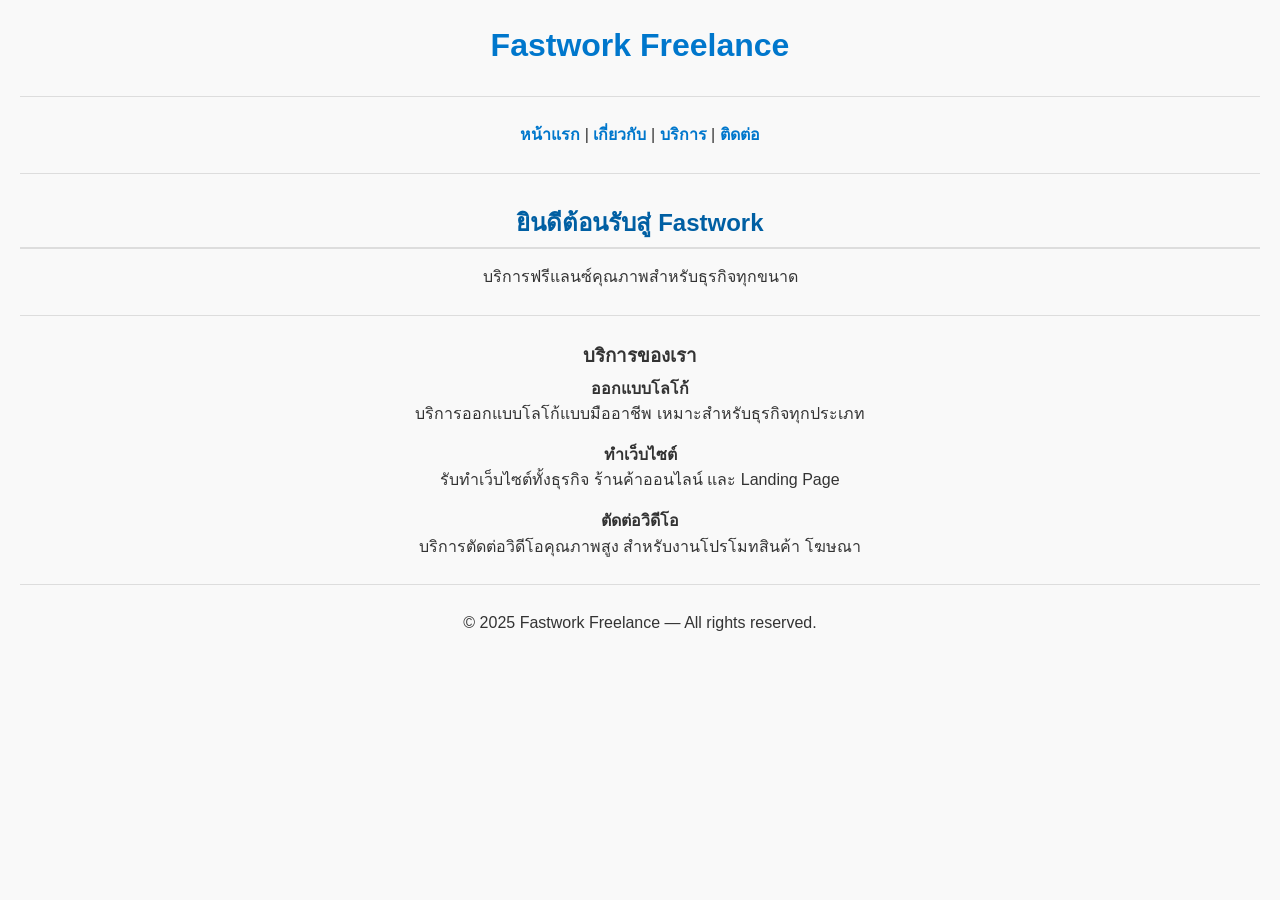
<file: index.html>
<!DOCTYPE html>
<html lang="th">
<head>
    <meta charset="UTF-8">
    <meta name="viewport" content="width=device-width, initial-scale=1.0">
    <title>Fastwork Freelance</title>
    <link rel="stylesheet" href="style.css">
</head>
<body>

    <!-- Header -->
    <h1>Fastwork Freelance</h1>
    <hr>

    <!-- Navigation -->
    <p>
        <a href="index.html">หน้าแรก</a> |
        <a href="#">เกี่ยวกับ</a> |
        <a href="#">บริการ</a> |
        <a href="#">ติดต่อ</a>
    </p>

    <hr>

    <!-- Hero Section -->
    <h2>ยินดีต้อนรับสู่ Fastwork</h2>
    <p>บริการฟรีแลนซ์คุณภาพสำหรับธุรกิจทุกขนาด</p>

    <hr>

    <!-- Services Section -->
    <h3>บริการของเรา</h3>

    <div class="service">
        <h4>ออกแบบโลโก้</h4>
        <p>บริการออกแบบโลโก้แบบมืออาชีพ เหมาะสำหรับธุรกิจทุกประเภท</p>
    </div>

    <div class="service">
        <h4>ทำเว็บไซต์</h4>
        <p>รับทำเว็บไซต์ทั้งธุรกิจ ร้านค้าออนไลน์ และ Landing Page</p>
    </div>

    <div class="service">
        <h4>ตัดต่อวิดีโอ</h4>
        <p>บริการตัดต่อวิดีโอคุณภาพสูง สำหรับงานโปรโมทสินค้า โฆษณา</p>
    </div>

    <hr>

    <!-- Footer -->
    <footer>
        <p>© 2025 Fastwork Freelance — All rights reserved.</p>
    </footer>

</body>
</html>
</file>
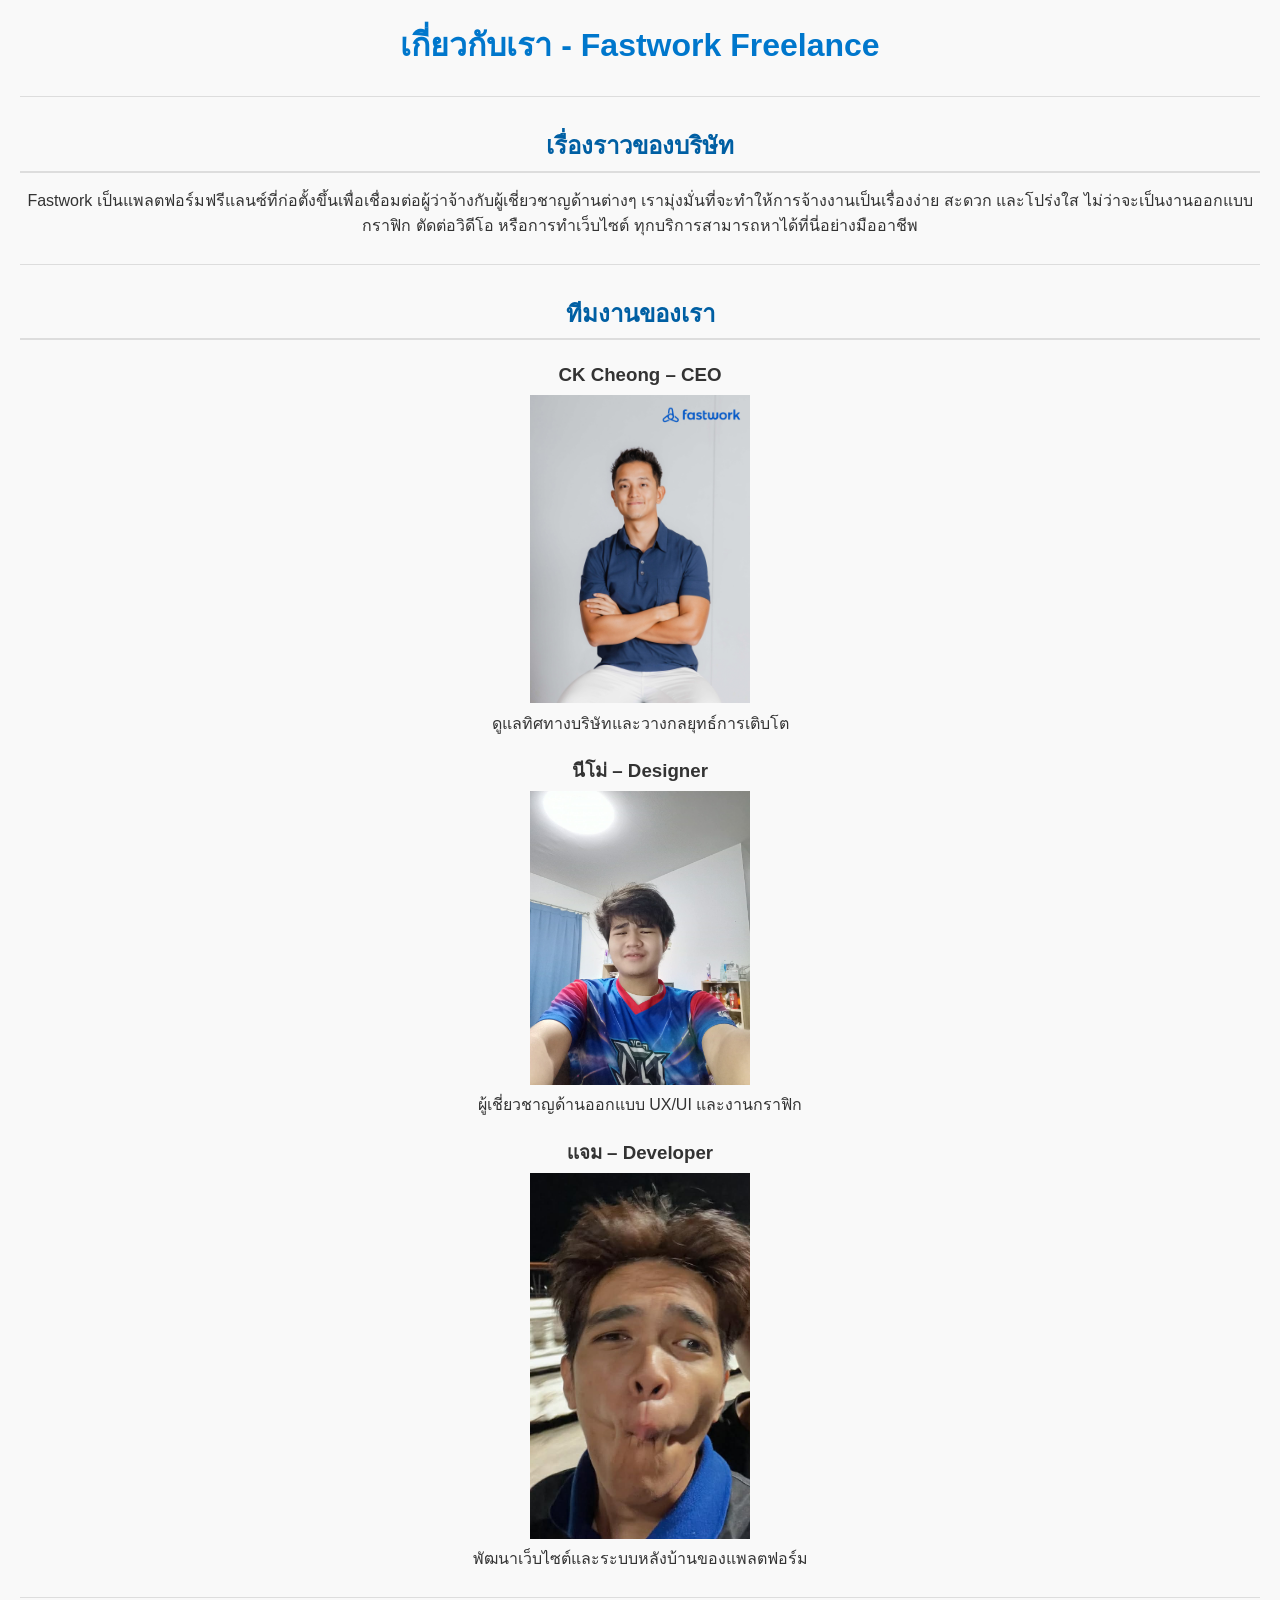
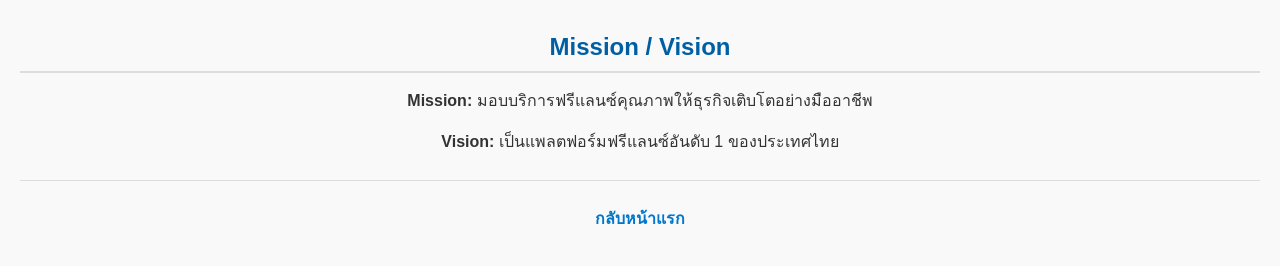
<file: about.html>
<!DOCTYPE html>
<html lang="th">
<head>
    <meta charset="UTF-8">
    <meta name="viewport" content="width=device-width, initial-scale=1.0">
    <title>About Us - Fastwork Freelance</title>
    <link rel="stylesheet" href="style.css">
</head>
<body>

    <h1>เกี่ยวกับเรา - Fastwork Freelance</h1>

    <hr>

    <!-- Company Story -->
    <h2>เรื่องราวของบริษัท</h2>
    <p>
        Fastwork เป็นแพลตฟอร์มฟรีแลนซ์ที่ก่อตั้งขึ้นเพื่อเชื่อมต่อผู้ว่าจ้างกับผู้เชี่ยวชาญด้านต่างๆ 
        เรามุ่งมั่นที่จะทำให้การจ้างงานเป็นเรื่องง่าย สะดวก และโปร่งใส 
        ไม่ว่าจะเป็นงานออกแบบ กราฟิก ตัดต่อวิดีโอ หรือการทำเว็บไซต์ 
        ทุกบริการสามารถหาได้ที่นี่อย่างมืออาชีพ
    </p>

    <hr>

    <!-- Team Section -->
    <h2>ทีมงานของเรา</h2>

    <h3>CK Cheong – CEO</h3>
    <img src="images/images3.jpg" width="220" alt="CK Cheong">
    <p>ดูแลทิศทางบริษัทและวางกลยุทธ์การเติบโต</p>

    <h3>นีโม่ – Designer</h3>
    <img src="images/images1.jpg" width="220" alt="นีโม่">
    <p>ผู้เชี่ยวชาญด้านออกแบบ UX/UI และงานกราฟิก</p>

    <h3>เเจม – Developer</h3>
    <img src="images/images2.jpg" width="220" alt="เเจม">
    <p>พัฒนาเว็บไซต์และระบบหลังบ้านของแพลตฟอร์ม</p>

    <hr>

    <!-- Mission & Vision -->
    <h2>Mission / Vision</h2>
    <p><b>Mission:</b> มอบบริการฟรีแลนซ์คุณภาพให้ธุรกิจเติบโตอย่างมืออาชีพ</p>
    <p><b>Vision:</b> เป็นแพลตฟอร์มฟรีแลนซ์อันดับ 1 ของประเทศไทย</p>

    <hr>

    <!-- Back to Home -->
    <p>
        <a href="index.html">กลับหน้าแรก</a>
    </p>

</body>
</html>
</file>
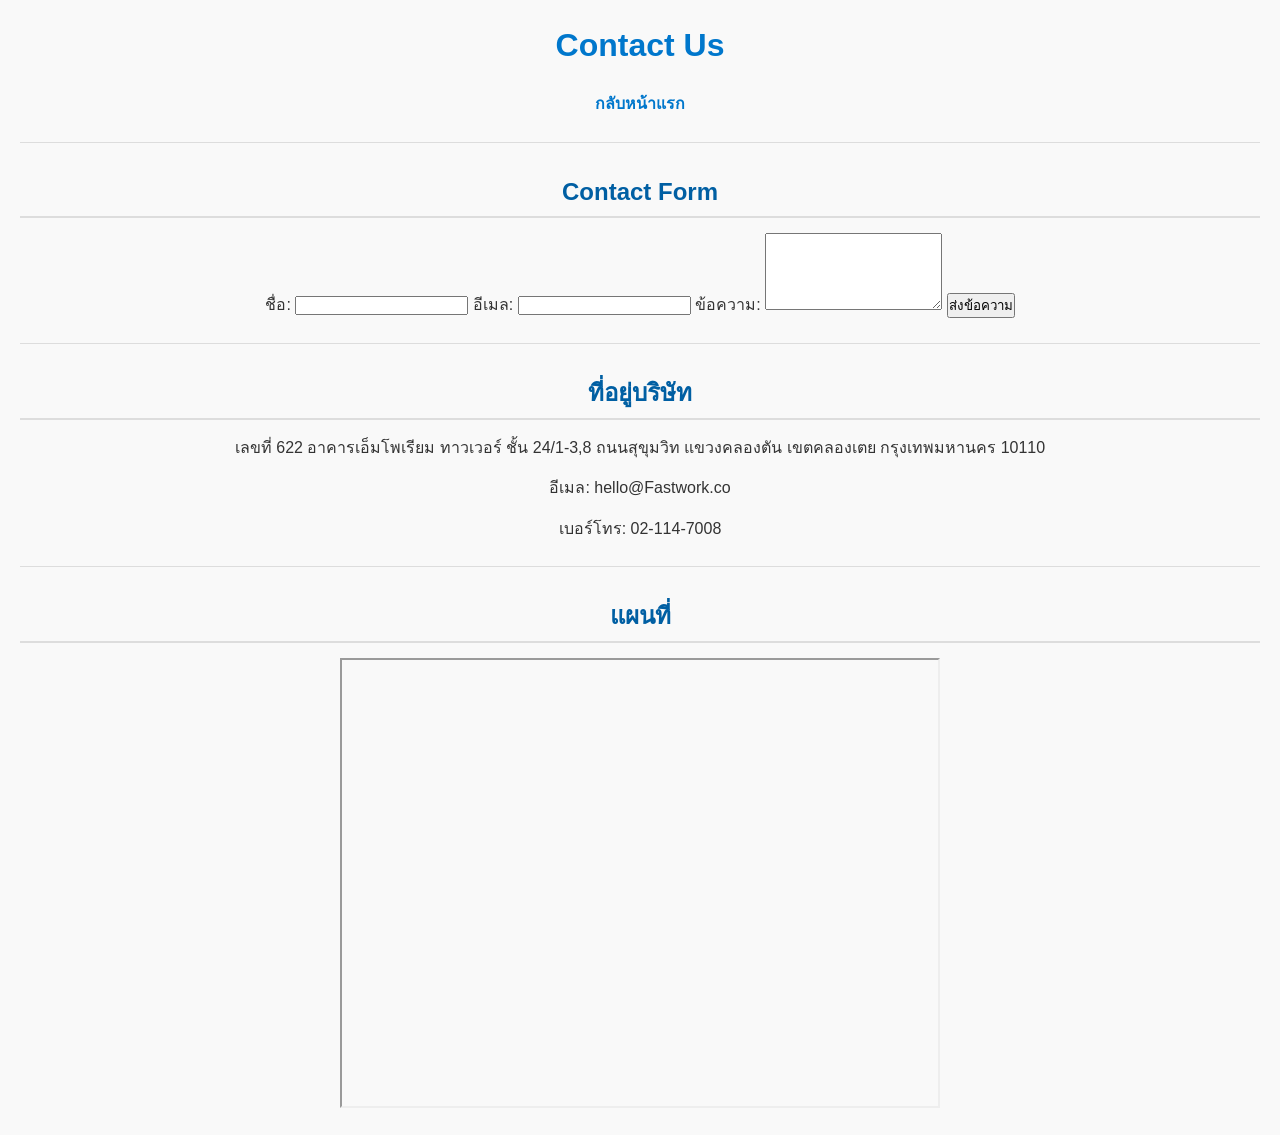
<file: contact.html>
<!DOCTYPE html>
<html lang="th">
<head>
    <meta charset="UTF-8">
    <meta name="viewport" content="width=device-width, initial-scale=1.0">
    <title>Contact - Fastwork</title>
    <link rel="stylesheet" href="style.css">
</head>
<body>

    <h1>Contact Us</h1>
    <a href="index.html">กลับหน้าแรก</a>

    <hr>

    <!-- 4.1 Contact Form -->
    <h2>Contact Form</h2>
    <form action="#" method="post">
        <label>ชื่อ:</label>
        <input type="text" name="name" required>

        <label>อีเมล:</label>
        <input type="email" name="email" required>

        <label>ข้อความ:</label>
        <textarea name="message" rows="5" required></textarea>

        <button type="submit">ส่งข้อความ</button>
    </form>

    <hr>

    <!-- 4.2 Company Address -->
    <h2>ที่อยู่บริษัท</h2>
    <p>เลขที่ 622 อาคารเอ็มโพเรียม ทาวเวอร์ ชั้น 24/1-3,8 ถนนสุขุมวิท แขวงคลองตัน เขตคลองเตย กรุงเทพมหานคร 10110</p>
    <p>อีเมล: hello@Fastwork.co</p>
    <p>เบอร์โทร: 02-114-7008</p>

    <hr>

    <!-- 4.3 Google Map -->
    <h2>แผนที่</h2>
    <iframe 
        src="https://www.google.com/maps?q=622+Emporium+Tower+Sukhumvit+Khlongtan+Khlongtoei+Bangkok+10110&output=embed"
        width="600"
        height="450"
        allowfullscreen=""
        loading="lazy">
    </iframe>

</body>
</html>
</file>
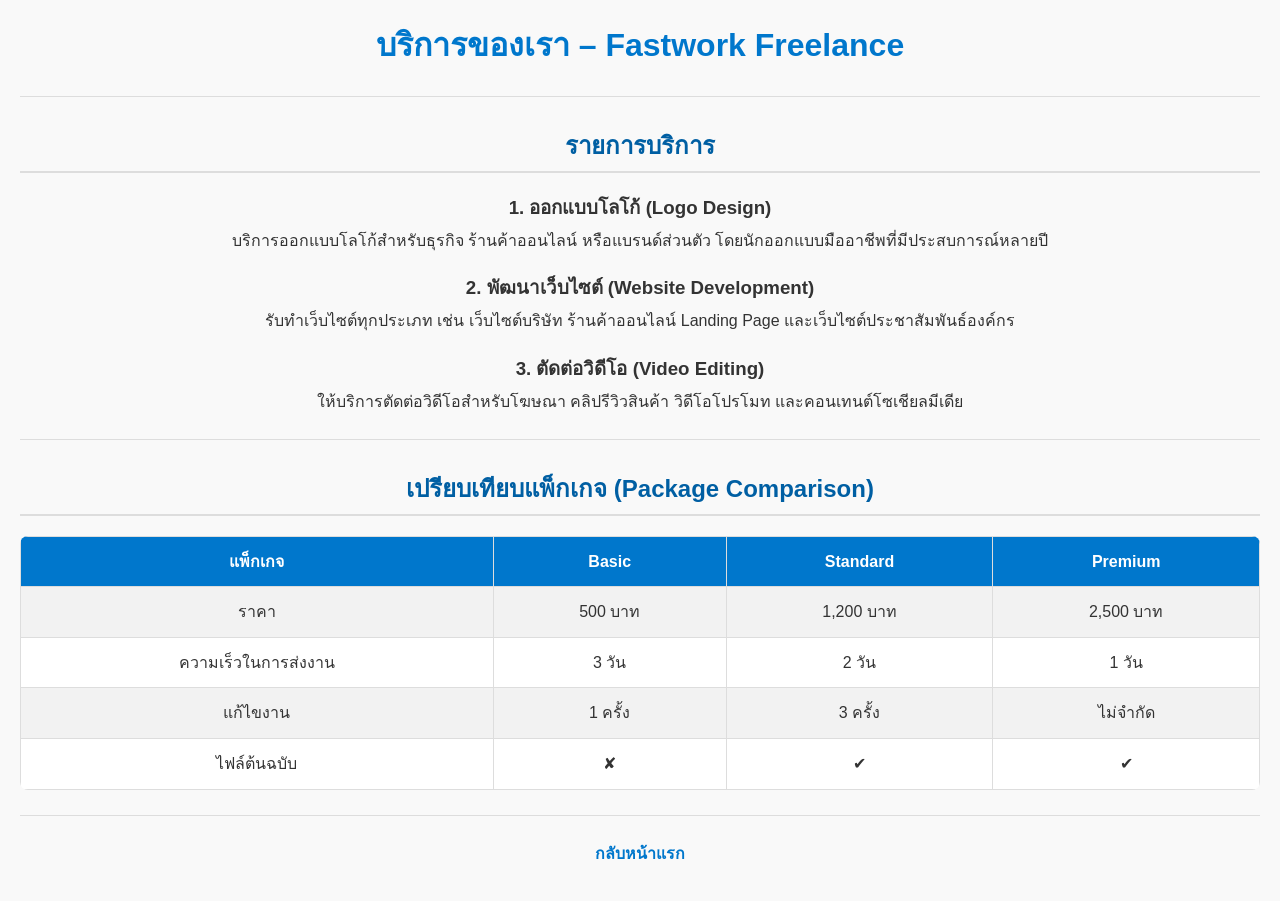
<file: services.html>
<!DOCTYPE html>
<html lang="th">
<head>
    <meta charset="UTF-8">
    <meta name="viewport" content="width=device-width, initial-scale=1.0">
    <title>บริการ - Fastwork Freelance</title>
    <link rel="stylesheet" href="style.css">
</head>
<body>

<h1>บริการของเรา – Fastwork Freelance</h1>

<hr>

<h2>รายการบริการ</h2>

<!-- Service 1 -->
<h3>1. ออกแบบโลโก้ (Logo Design)</h3>
<p>
    บริการออกแบบโลโก้สำหรับธุรกิจ ร้านค้าออนไลน์ หรือแบรนด์ส่วนตัว 
    โดยนักออกแบบมืออาชีพที่มีประสบการณ์หลายปี
</p>

<!-- Service 2 -->
<h3>2. พัฒนาเว็บไซต์ (Website Development)</h3>
<p>
    รับทำเว็บไซต์ทุกประเภท เช่น เว็บไซต์บริษัท ร้านค้าออนไลน์ Landing Page 
    และเว็บไซต์ประชาสัมพันธ์องค์กร
</p>

<!-- Service 3 -->
<h3>3. ตัดต่อวิดีโอ (Video Editing)</h3>
<p>
    ให้บริการตัดต่อวิดีโอสำหรับโฆษณา คลิปรีวิวสินค้า วิดีโอโปรโมท และคอนเทนต์โซเชียลมีเดีย
</p>

<hr>

<h2>เปรียบเทียบแพ็กเกจ (Package Comparison)</h2>

<table>
    <tr>
        <th>แพ็กเกจ</th>
        <th>Basic</th>
        <th>Standard</th>
        <th>Premium</th>
    </tr>

    <tr>
        <td>ราคา</td>
        <td>500 บาท</td>
        <td>1,200 บาท</td>
        <td>2,500 บาท</td>
    </tr>

    <tr>
        <td>ความเร็วในการส่งงาน</td>
        <td>3 วัน</td>
        <td>2 วัน</td>
        <td>1 วัน</td>
    </tr>

    <tr>
        <td>แก้ไขงาน</td>
        <td>1 ครั้ง</td>
        <td>3 ครั้ง</td>
        <td>ไม่จำกัด</td>
    </tr>

    <tr>
        <td>ไฟล์ต้นฉบับ</td>
        <td>✘</td>
        <td>✔</td>
        <td>✔</td>
    </tr>
</table>

<hr>

<p>
    <a href="index.html">กลับหน้าแรก</a>
</p>

</body>
</html>
</file>
<file: style.css>
/* ===== RESET ===== */
* {
    margin: 0;
    padding: 0;
    box-sizing: border-box;
}

body {
    font-family: 'Arial', sans-serif;
    line-height: 1.6;
    background-color: #f9f9f9;
    color: #333;
    padding: 20px;
    text-align: center;
}

/* ===== HEADINGS ===== */
h1 {
    color: #0077cc;
    margin-bottom: 20px;
}

h2 {
    color: #005fa3;
    margin-top: 30px;
    margin-bottom: 15px;
    border-bottom: 2px solid #ddd;
    padding-bottom: 5px;
}

h3 {
    color: #333;
    margin-top: 20px;
    margin-bottom: 5px;
}

/* ===== PARAGRAPHS ===== */
p {
    margin-bottom: 15px;
}

/* ===== LINKS ===== */
a {
    color: #0077cc;
    text-decoration: none;
    font-weight: bold;
}

a:hover {
    text-decoration: underline;
}

/* ===== HR ===== */
hr {
    border: 0;
    border-top: 1px solid #ddd;
    margin: 25px 0;
}

/* ===== TABLE ===== */
table {
    width: 100%;
    border-collapse: collapse;
    margin: 20px 0;
    background-color: #fff;
    border-radius: 8px;
    overflow: hidden;
}

th, td {
    padding: 12px 15px;
    border: 1px solid #ddd;
    text-align: center;
}

th {
    background-color: #0077cc;
    color: #fff;
}

tr:nth-child(even) {
    background-color: #f2f2f2;
}

/* ===== RESPONSIVE ===== */
@media (max-width: 600px) {
    body {
        padding: 10px;
    }

    table, th, td {
        font-size: 14px;
    }
}
</file>
